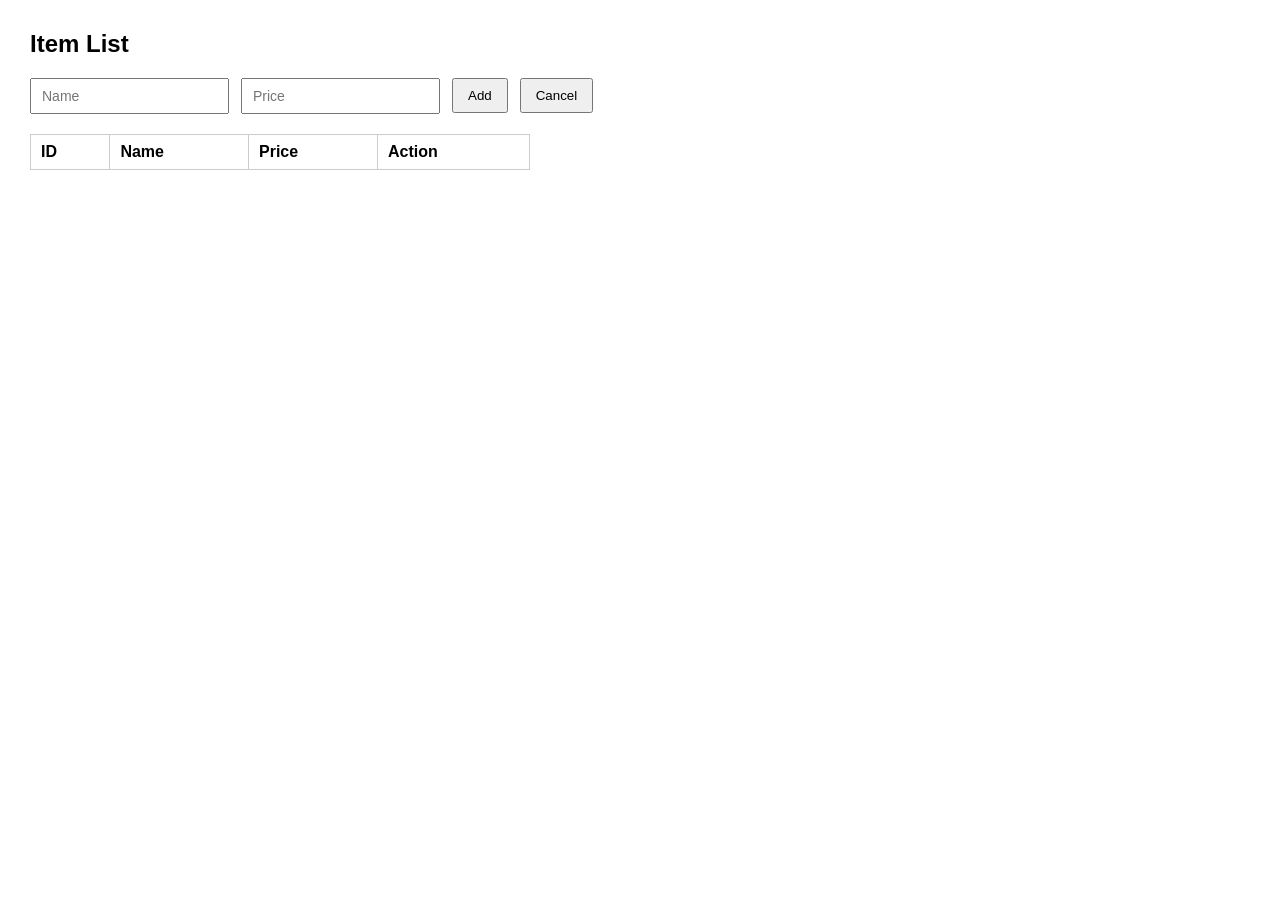
<file: frontend/index.html>
<!DOCTYPE html>
<html lang="en">

<head>
    <meta charset="UTF-8" />
    <meta name="viewport" content="width=device-width, initial-scale=1.0" />
    <title>Item Manager</title>
    <link href="styles.css" rel="stylesheet" />
</head>

<body>
    <h2>Item List</h2>

    <form id="item-form">
        <input id="name" type="text" placeholder="Name" required />
        <input id="price" type="number" step="0.01" placeholder="Price" required />
        <button type="submit">Add</button>
        <button type="button" id="cancel-btn">Cancel</button>
    </form>

    <table>
        <thead>
            <tr>
                <th>ID</th>
                <th>Name</th>
                <th>Price</th>
                <th>Action</th>
            </tr>
        </thead>
        <tbody id="item-table-body"></tbody>
    </table>

    <script src="app.js"></script>
</body>

</html>
</file>
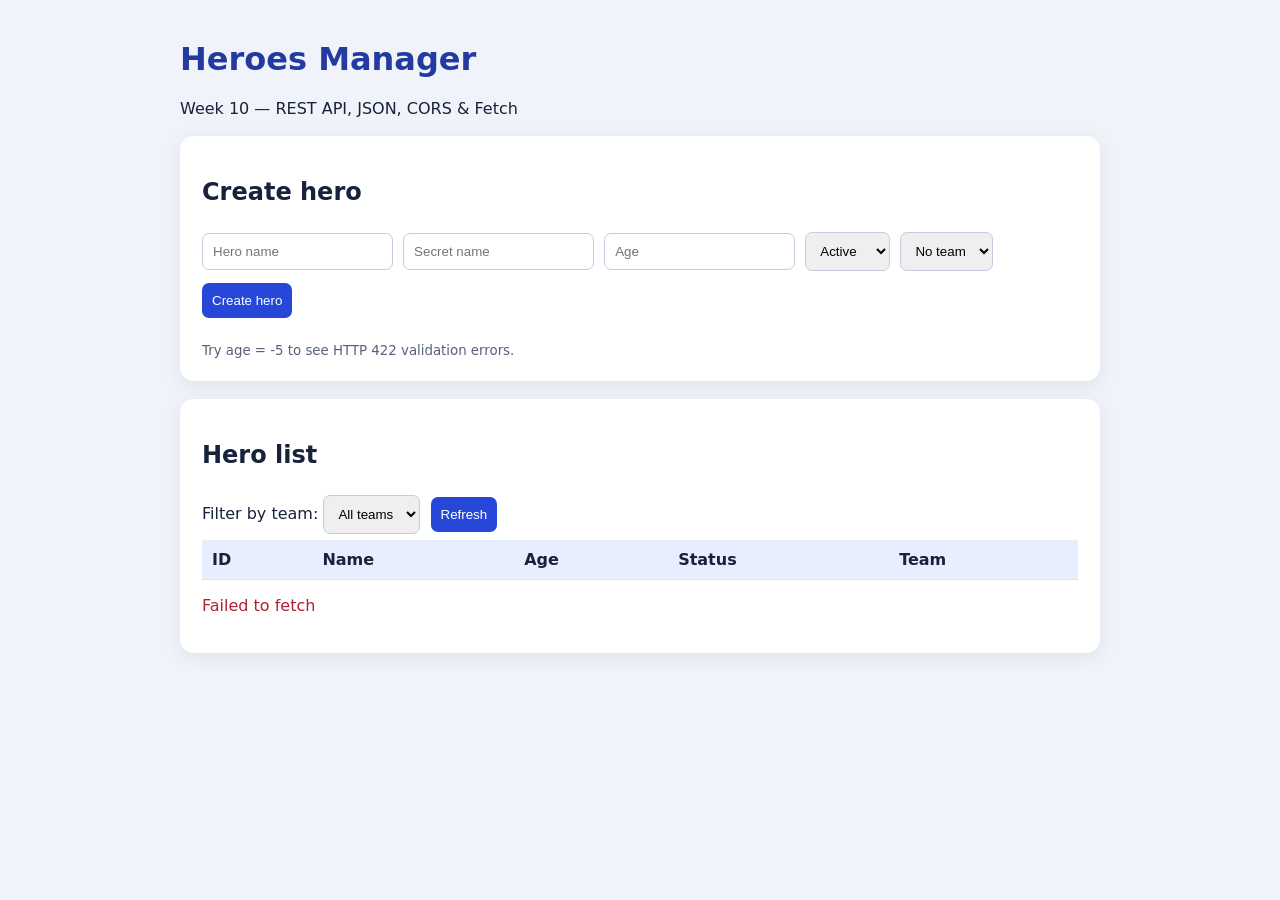
<file: hero_api/frontend/index.html>
<!DOCTYPE html>
<html lang="en">
<head>
  <meta charset="UTF-8"><meta name="viewport" content="width=device-width, initial-scale=1">
  <title>Heroes Manager — Week 10</title>
  <style>
    :root{font-family:system-ui,Arial,sans-serif;color:#17223b;background:#f0f4fa}
    main{max-width:920px;margin:40px auto;padding:0 20px}
    h1{color:#233ba1}section{background:white;border-radius:14px;padding:22px;margin:18px 0;box-shadow:0 4px 18px #17223b16}
    input,select,button{padding:10px;margin:6px 5px 6px 0;border-radius:7px;border:1px solid #c4cde0}
    button{background:#2647d8;color:white;border:0;cursor:pointer}
    table{width:100%;border-collapse:collapse}th,td{padding:10px;text-align:left;border-bottom:1px solid #dde3ee}th{background:#e9eeff}
    .error{color:#b12035;white-space:pre-line}.success{color:#137548}small{color:#56617b}
  </style>
</head>
<body><main>
  <h1>Heroes Manager</h1><p>Week 10 — REST API, JSON, CORS &amp; Fetch</p>
  <section><h2>Create hero</h2>
    <form id="hero-form">
      <input name="name" placeholder="Hero name" required maxlength="50">
      <input name="secret_name" placeholder="Secret name" required>
      <input name="age" placeholder="Age" type="number">
      <select name="status"><option value="active">Active</option><option value="retired">Retired</option></select>
      <select name="team_id" id="create-team"><option value="">No team</option></select>
      <button type="submit">Create hero</button>
    </form><p id="feedback" aria-live="polite"></p><small>Try age = -5 to see HTTP 422 validation errors.</small>
  </section>
  <section><h2>Hero list</h2>
    <label for="filter-team">Filter by team:</label>
    <select id="filter-team"><option value="">All teams</option></select>
    <button id="refresh" type="button">Refresh</button>
    <table id="heroes"><thead><tr><th>ID</th><th>Name</th><th>Age</th><th>Status</th><th>Team</th></tr></thead><tbody></tbody></table>
    <p id="table-error" class="error" aria-live="polite"></p>
  </section>
</main>
<script>
const API = 'http://127.0.0.1:8000/api/v1';
const tbody = document.querySelector('#heroes tbody');
const feedback = document.querySelector('#feedback');

async function loadTeams() {
  const res = await fetch(`${API}/teams`);
  if (!res.ok) throw new Error(`Teams: HTTP ${res.status}`);
  const teams = await res.json();
  for (const selector of ['#create-team', '#filter-team']) {
    const select = document.querySelector(selector);
    select.replaceChildren();
    const initial = document.createElement('option');
    initial.value = ''; initial.textContent = selector === '#filter-team' ? 'All teams' : 'No team';
    select.append(initial);
    for (const team of teams) {
      const opt = document.createElement('option');
      opt.value = String(team.id); opt.textContent = team.name;
      select.append(opt);
    }
  }
}

async function loadHeroes() {
  const area = document.querySelector('#table-error');
  area.textContent = '';
  tbody.replaceChildren();
  try {
    const team = document.querySelector('#filter-team').value;
    const path = team ? `/teams/${team}/heroes` : '/heroes?limit=100';
    const res = await fetch(`${API}${path}`);
    if (!res.ok) throw new Error(`HTTP ${res.status}`);
    const heroes = await res.json();
    for (const h of heroes) {
      const tr = tbody.insertRow();
      for (const value of [h.id, h.name, h.age ?? '-', h.status, h.team_id ?? '-']) {
        tr.insertCell().textContent = String(value); // safe: not innerHTML
      }
    }
  } catch (error) {
    area.textContent = `${error.message}. Check that the FastAPI server is running and CORS is configured.`;
  }
}

document.querySelector('#hero-form').addEventListener('submit', async (event) => {
  event.preventDefault();
  feedback.textContent = ''; feedback.className = '';
  const form = event.currentTarget;
  const data = Object.fromEntries(new FormData(form).entries());
  if (data.age === '') delete data.age; else data.age = Number(data.age);
  if (data.team_id === '') data.team_id = null; else data.team_id = Number(data.team_id);
  try {
    const res = await fetch(`${API}/heroes`, {
      method: 'POST', headers: {'Content-Type': 'application/json'}, body: JSON.stringify(data),
    });
    if (res.status === 201) {
      feedback.className = 'success'; feedback.textContent = 'Hero created successfully!';
      form.reset(); await loadHeroes();
    } else if (res.status === 422) {
      const error = await res.json();
      feedback.className = 'error';
      feedback.textContent = error.detail.map(d => `${d.loc.at(-1)}: ${d.msg}`).join('\n');
    } else {
      const error = await res.json();
      feedback.className = 'error'; feedback.textContent = `HTTP ${res.status}: ${error.detail ?? 'Error'}`;
    }
  } catch (error) {
    feedback.className = 'error'; feedback.textContent = `Network/CORS error: ${error.message}`;
  }
});
document.querySelector('#filter-team').addEventListener('change', loadHeroes);
document.querySelector('#refresh').addEventListener('click', loadHeroes);
loadTeams().then(loadHeroes).catch(err => {
  document.querySelector('#table-error').textContent = err.message;
});
</script></body></html>
</file>
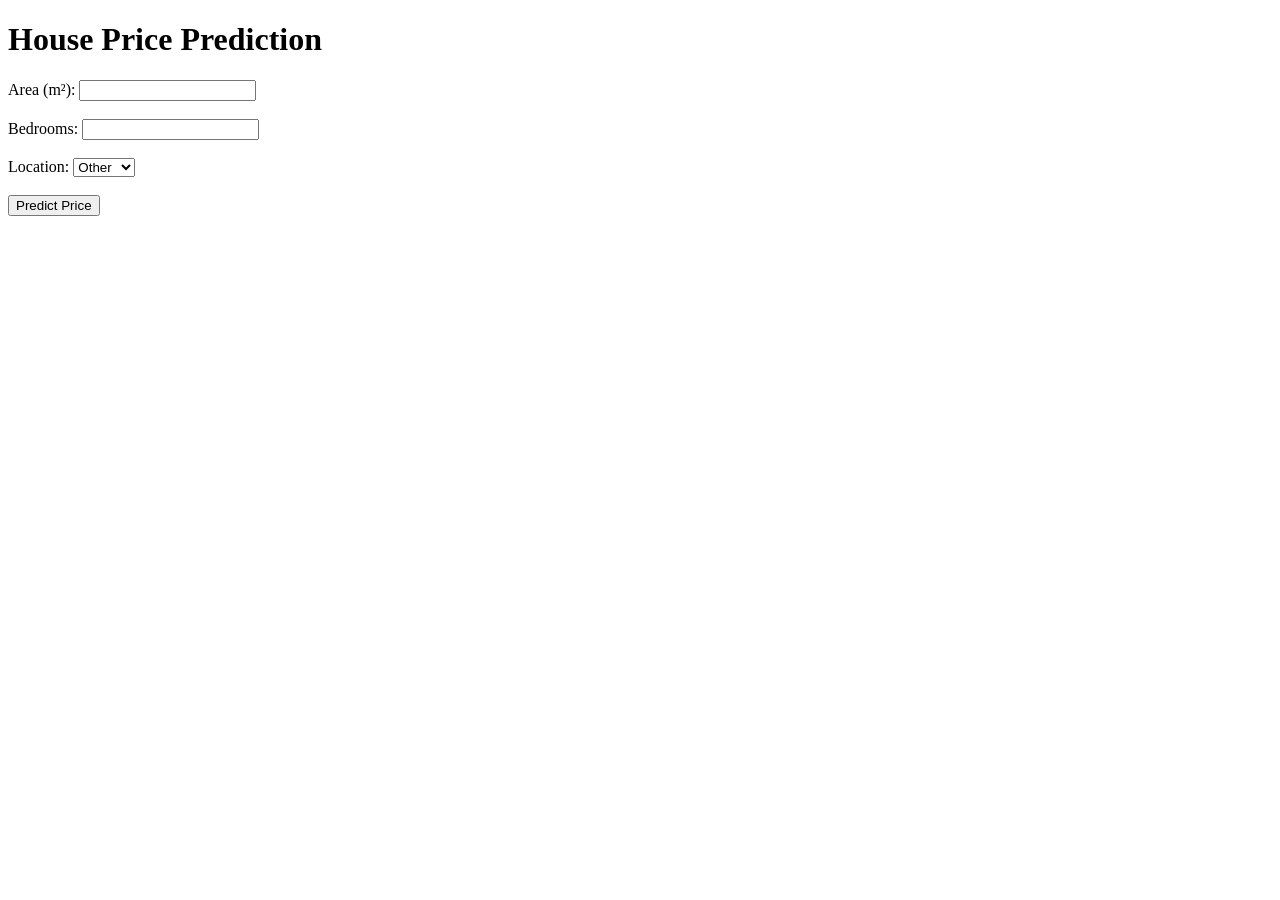
<file: frontend/house_form.html>
<!DOCTYPE html>
<html lang="en">

<head>
    <meta charset="UTF-8">
    <meta name="viewport" content="width=device-width, initial-scale=1.0">
    <title>House Price Prediction</title>
</head>

<body>

    <h1>House Price Prediction</h1>

    <form id="house-form">

        <div>
            <label for="area">Area (m²):</label>
            <input
                type="number"
                id="area"
                name="area"
                step="0.1"
                required
            >
        </div>

        <br>

        <div>
            <label for="bedrooms">Bedrooms:</label>
            <input
                type="number"
                id="bedrooms"
                name="bedrooms"
                required
            >
        </div>

        <br>

        <div>
            <label for="location">Location:</label>

            <select id="location" name="location">
                <option value="other">Other</option>
                <option value="hanoi">Hanoi</option>
                <option value="hcmc">HCMC</option>
            </select>
        </div>

        <br>

        <button type="submit">Predict Price</button>

    </form>

    <h2 id="result"></h2>

    <script>
        const form = document.getElementById("house-form");
        const result = document.getElementById("result");

        form.addEventListener("submit", async function (event) {
            event.preventDefault();

            const area = document.getElementById("area").value;
            const bedrooms = document.getElementById("bedrooms").value;
            const location = document.getElementById("location").value;

            const url =
                `/predict?area=${area}&bedrooms=${bedrooms}&location=${location}`;

            try {
                const response = await fetch(url);

                if (!response.ok) {
                    throw new Error("Request failed");
                }

                const data = await response.json();

                const formattedPrice =
                    Number(data.predicted_price).toLocaleString("en-US");

                result.textContent =
                    `Predicted Price: ${formattedPrice} VND`;

            } catch (error) {
                console.error(error);
                result.textContent = "Unable to predict price.";
            }
        });
    </script>

</body>

</html>
</file>
<file: frontend/styles.css>
body {
    font-family: Arial, sans-serif;
    margin: 30px;
}

form {
    display: flex;
    gap: 12px;
    margin-bottom: 20px;
    align-items: center;
}

input {
    padding: 8px 10px;
    font-size: 14px;
}

button {
    padding: 8px 14px;
    cursor: pointer;
}

table {
    width: 500px;
    border-collapse: collapse;
}

th,
td {
    border: 1px solid #ccc;
    padding: 8px 10px;
    text-align: left;
}

.delete-btn {
    background: #f44336;
    color: white;
    border: none;
}
</file>
